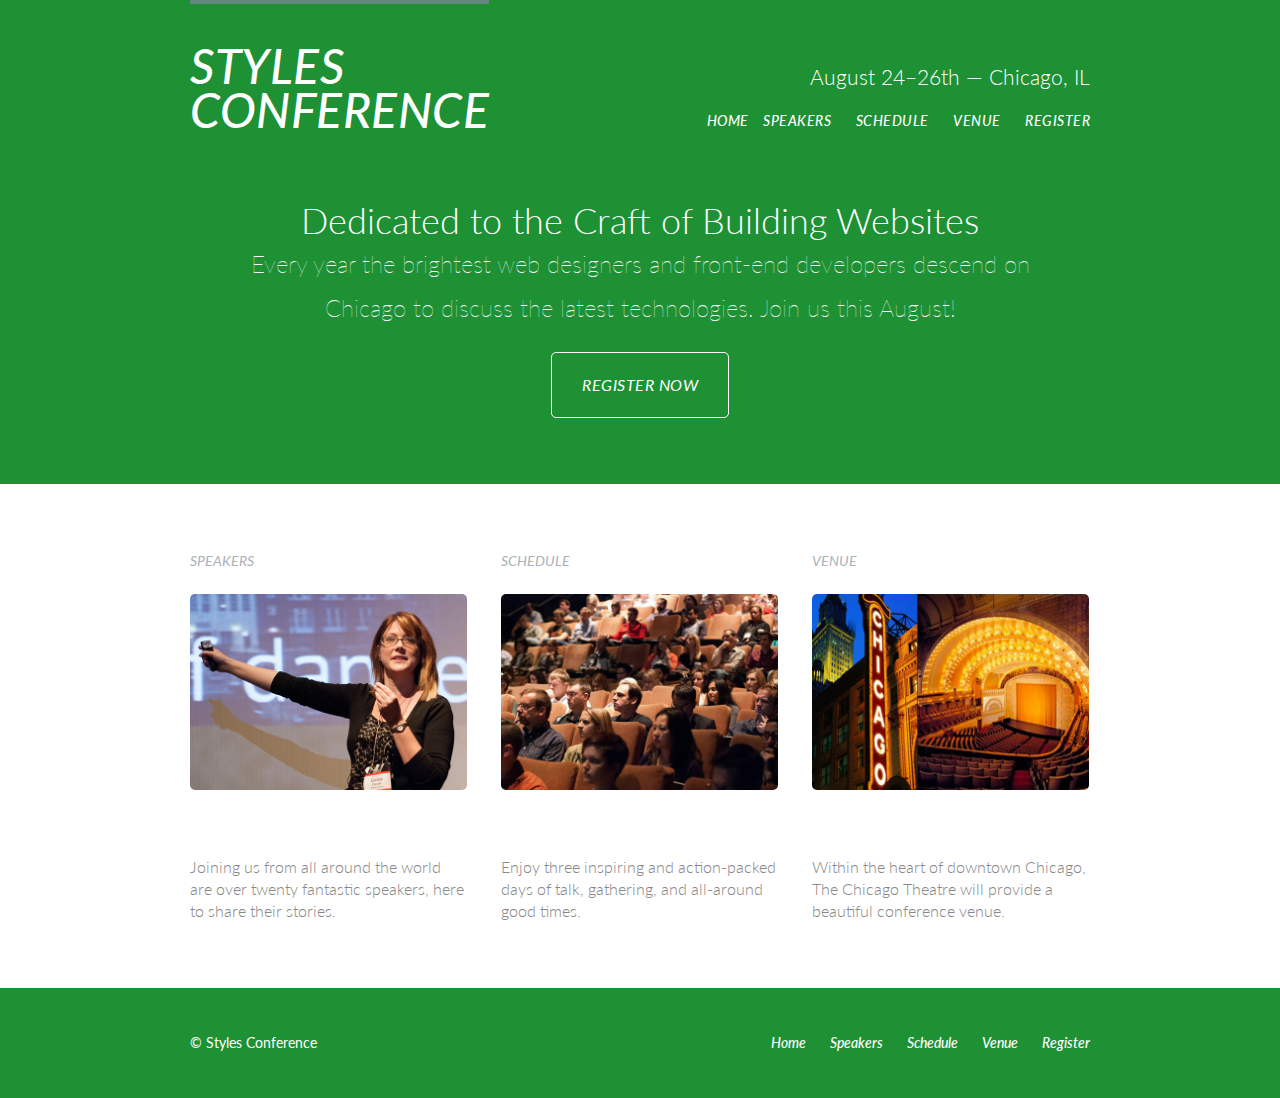
<file: index.html>
<!DOCTYPE html>

<html lang="en">
    
    <head>
        <meta charset="utf-8">
        <title>Styles Conference</title>
        <link rel="stylesheet" href="assets/stylesheets/main.css">
        <link rel="stylesheet" href="http://fonts.googleapis.com/css?family=Lato:100,300,400">
    </head>
       
    <body>
        
        <header class="primary-header container group">
            <h1 class = "logo">
                <a href="index.html">Styles <br> Conference</a>
            </h1> 
            <h3 class="tagline">August 24&ndash;26th &mdash; Chicago, IL</h3>
            <nav class="nav primary-nav">
                <ul>
                    <l i><a href="index.html">Home</a></li>
                    <li><a href="speakers.html">Speakers</a></li>
                    <li><a href="schedule.html">Schedule</a></li>
                    <li><a href="venue.html">Venue</a></li>
                    <li><a href="register.html">Register</a></li>
                </ul>
            </nav>
        </header>
        
        <section class="hero container">
            <h2>Dedicated to the Craft of Building Websites</h2>
            <p>Every year the brightest web designers and front-end developers descend on Chicago to discuss the latest technologies. Join us                  this August!</p>
            <a class="btn btn-alt" href="register.html">Register Now</a>
        </section>
        
        <section class = "row">
            <div class="grid">
        
                <section class="teaser col-1-3">
                    <a href="speakers.html">
                        <h5>Speakers</h5>
                        <img src="assets/images/home/speakers.jpg" alt="Professional Speaker">
                        <h3>World-Class Speakers</h3>
                    </a>
                    <p>Joining us from all around the world are over twenty fantastic speakers, here to share their stories.</p>
                </section>
        
                <section class="teaser col-1-3">
                    <a href="schedule.html">
                        <h5>Schedule</h5>
              <img src="assets/images/home/schedule.jpg" alt="Conference Attendees">
                        <h3>Three Inspiring Days</h3>
                    </a>
                    <p>Enjoy three inspiring and action-packed days of talk, gathering, and all-around good times.</p>
                </section>
        
                <section class="teaser col-1-3">
                    <a href="venue.html">
                        <h5>Venue</h5>
                        <img src="assets/images/home/vvenue.jpg" alt="The Chicago Theatre">
                        <h3>The Chicago Theatre</h3>
                    </a>
                    <p>Within the heart of downtown Chicago, The Chicago Theatre will provide a beautiful conference venue.</p>
                </section>
            </div>
        </section>

        <footer class="primary-footer container group">
            <small>&copy; Styles Conference</small>
            <nav class="nav">
                <ul>
                    <li><a href="index.html">Home</a></li>
                    <li><a href="speakers.html">Speakers</a></li>
                    <li><a href="schedule.html">Schedule</a></li>
                    <li><a href="venue.html">Venue</a></li>
                    <li><a href="register.html">Register</a></li>
                </ul>
            </nav>
        </footer>
        
    </body>
    
</html>
</file>
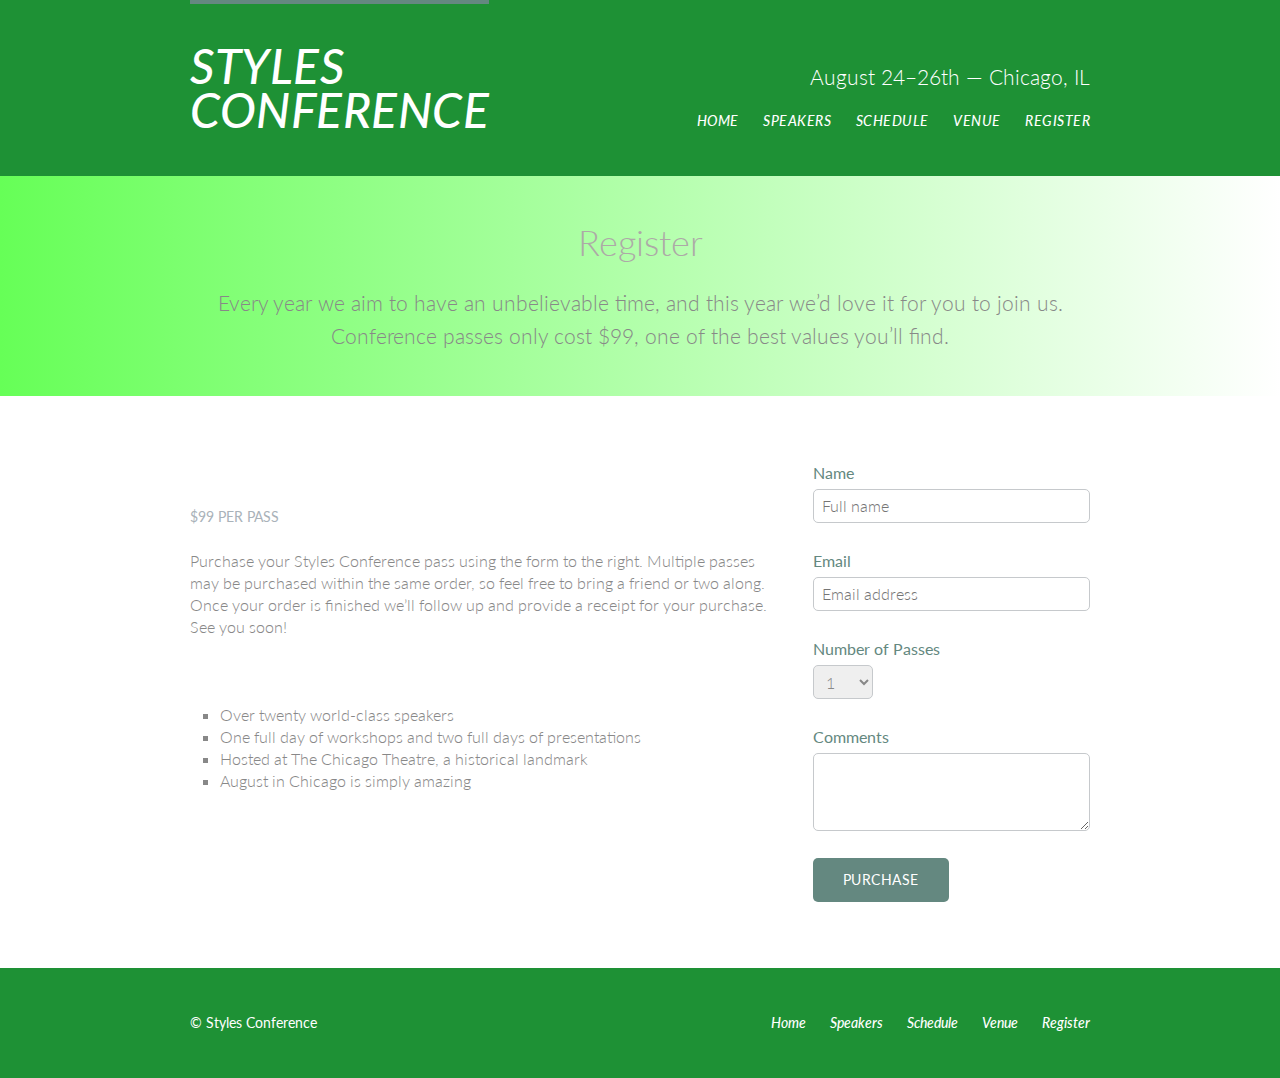
<file: register.html>
<!DOCTYPE html>

<html lang="en">
    
    <head>
        <meta charset="utf-8">
        <title>Register - Styles Conference</title>
        <link rel="stylesheet" href="assets/stylesheets/main.css">
        <link rel="stylesheet" href="http://fonts.googleapis.com/css?family=Lato:100,300,400">
    </head>
    
    <body>
      
    <header class="primary-header container group">
        <h1 class = "logo">
            <a href="index.html">Styles <br> Conference</a>
        </h1> 
        <h3 class="tagline">August 24&ndash;26th &mdash; Chicago, IL</h3>
        <nav class="nav primary-nav">
            <ul>
                <li><a href="index.html">Home</a></li>
                <li><a href="speakers.html">Speakers</a></li>
                <li><a href="schedule.html">Schedule</a></li>
                <li><a href="venue.html">Venue</a></li>
                <li><a href="register.html">Register</a></li>
            </ul>
        </nav>
    </header>
        
    <section class="row-alt">
        <div class="lead container">   
            <h1>Register</h1>
        <p>Every year we aim to have an unbelievable time, and this year we&#8217;d love it for you to join us. Conference passes only cost $99,         one of the best values you&#8217;ll find.</p>      
        </div>
    </section>
         
    <section class="row">
        <div class="grid">
            <section class="col-2-3">
                <h2>Purchase a Conference Pass</h2>
                <h5>$99 per Pass</h5>
                <p>Purchase your Styles Conference pass using the form to the right. Multiple passes may be purchased within the same order, so                   feel free to bring a friend or two along. Once your order is finished we&#8217;ll follow up and provide a receipt for your                       purchase. See you soon!</p>
                <h4>Why Attend?</h4>

                <ul class="why-attend">
                    <li>Over twenty world-class speakers</li>
                    <li>One full day of workshops and two full days of presentations</li>
                    <li>Hosted at The Chicago Theatre, a historical landmark</li>
                    <li>August in Chicago is simply amazing</li>
                </ul>
            </section>
            <form class="col-1-3" action="#" method="post">
                <fieldset class="register-group">
                    <label>
                        Name
                        <input type="text" name="name" placeholder="Full name" required>
                    </label>
                    <label>
                        Email
                        <input type="email" name="email" placeholder="Email address" required>
                    </label>
                    <label>
                        Number of Passes
                        <select name="quantity" required>
                            <option value="1" selected>1</option>
                            <option value="2">2</option>
                            <option value="3">3</option>
                            <option value="4">4</option>
                            <option value="5">5</option>
                        </select>
                    </label>

                    <label>
                        Comments
                        <textarea name="comments"></textarea>
                    </label>
                </fieldset>
                <input class="btn btn-default" type="submit" name="submit" value="Purchase">

            </form>

        </div>
        </section> 
      
    <footer class="primary-footer container group">
        <small>&copy; Styles Conference</small>
        <nav class="nav">
            <ul>
                <li><a href="index.html">Home</a></li>
                <li><a href="speakers.html">Speakers</a></li>
                <li><a href="schedule.html">Schedule</a></li>
                <li><a href="venue.html">Venue</a></li>
                <li><a href="register.html">Register</a></li>
            </ul>
        </nav> 
    </footer>
        
    </body>
    
</html>
</file>
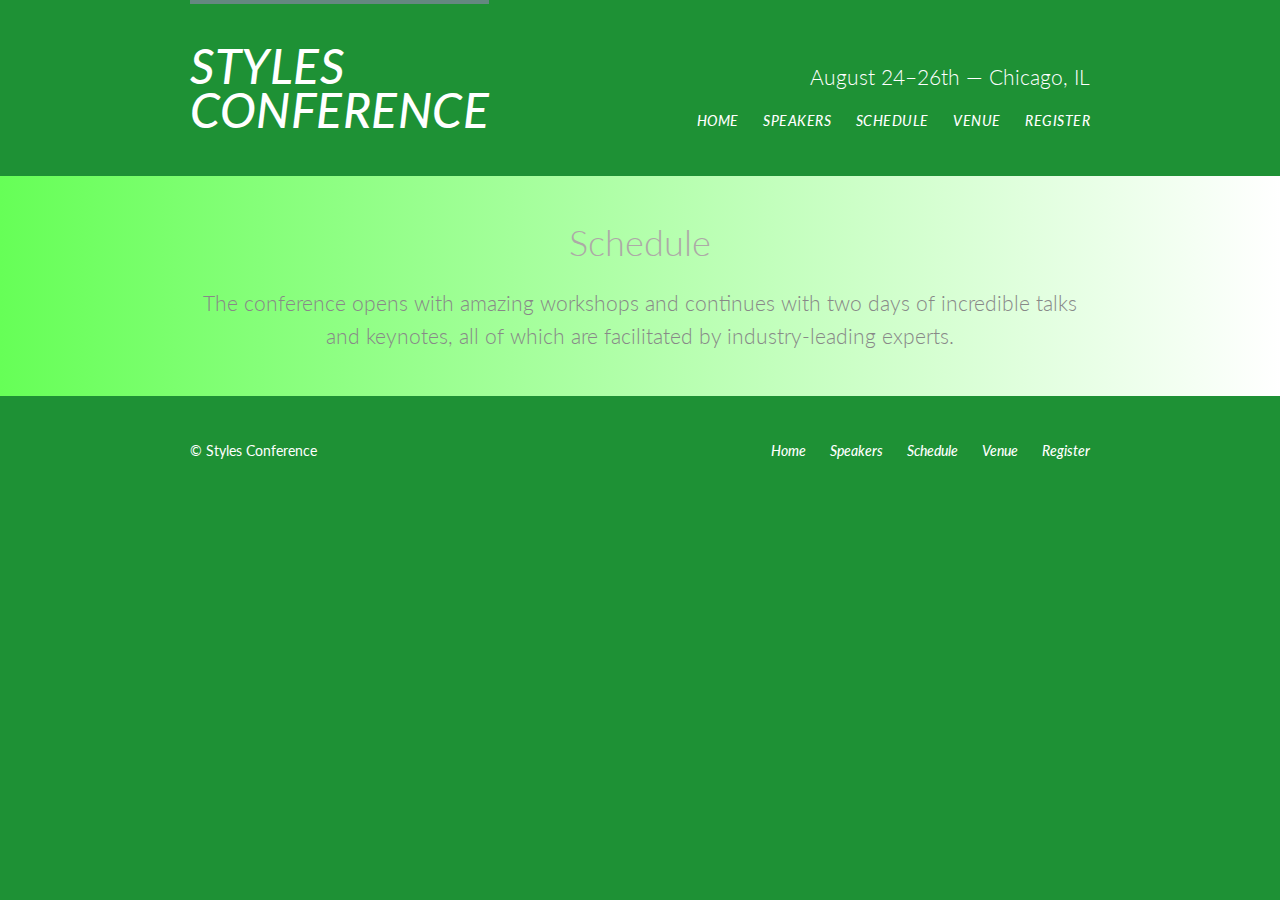
<file: schedule.html>
<!DOCTYPE html>

<html lang="en">
    
    <head>
        <meta charset="utf-8">
        <title>Schedule - Styles Conference</title>
        <link rel="stylesheet" href="assets/stylesheets/main.css">
        <link rel="stylesheet" href="http://fonts.googleapis.com/css?family=Lato:100,300,400">
    </head>
    
    <body>
        
        <header class="primary-header container group">
            <h1 class = "logo">
                <a href="index.html">Styles <br> Conference</a>
            </h1> 
            <h3 class="tagline">August 24&ndash;26th &mdash; Chicago, IL</h3>
            <nav class="nav primary-nav">
                <ul>
                    <li><a href="index.html">Home</a></li>
                    <li><a href="speakers.html">Speakers</a></li>
                    <li><a href="schedule.html">Schedule</a></li>
                    <li><a href="venue.html">Venue</a></li>
                    <li><a href="register.html">Register</a></li>
                </ul>
            </nav>
        </header>

        <section class="row-alt">
            <div class="lead container">
                <h1>Schedule</h1> 
                <p>The conference opens with amazing workshops and continues with two days of incredible talks and keynotes, all of which are facilitated by industry-leading experts.</p>

            </div>
        </section>
        
        <footer class="primary-footer container group">
            <small>&copy; Styles Conference</small>
            <nav class="nav">
                <ul>
                    <li><a href="index.html">Home</a></li>
                    <li><a href="speakers.html">Speakers</a></li>
                    <li><a href="schedule.html">Schedule</a></li>
                    <li><a href="venue.html">Venue</a></li>
                    <li><a href="register.html">Register</a></li>
                </ul>
            </nav>
      </footer>
        
    </body>
    
</html>
</file>
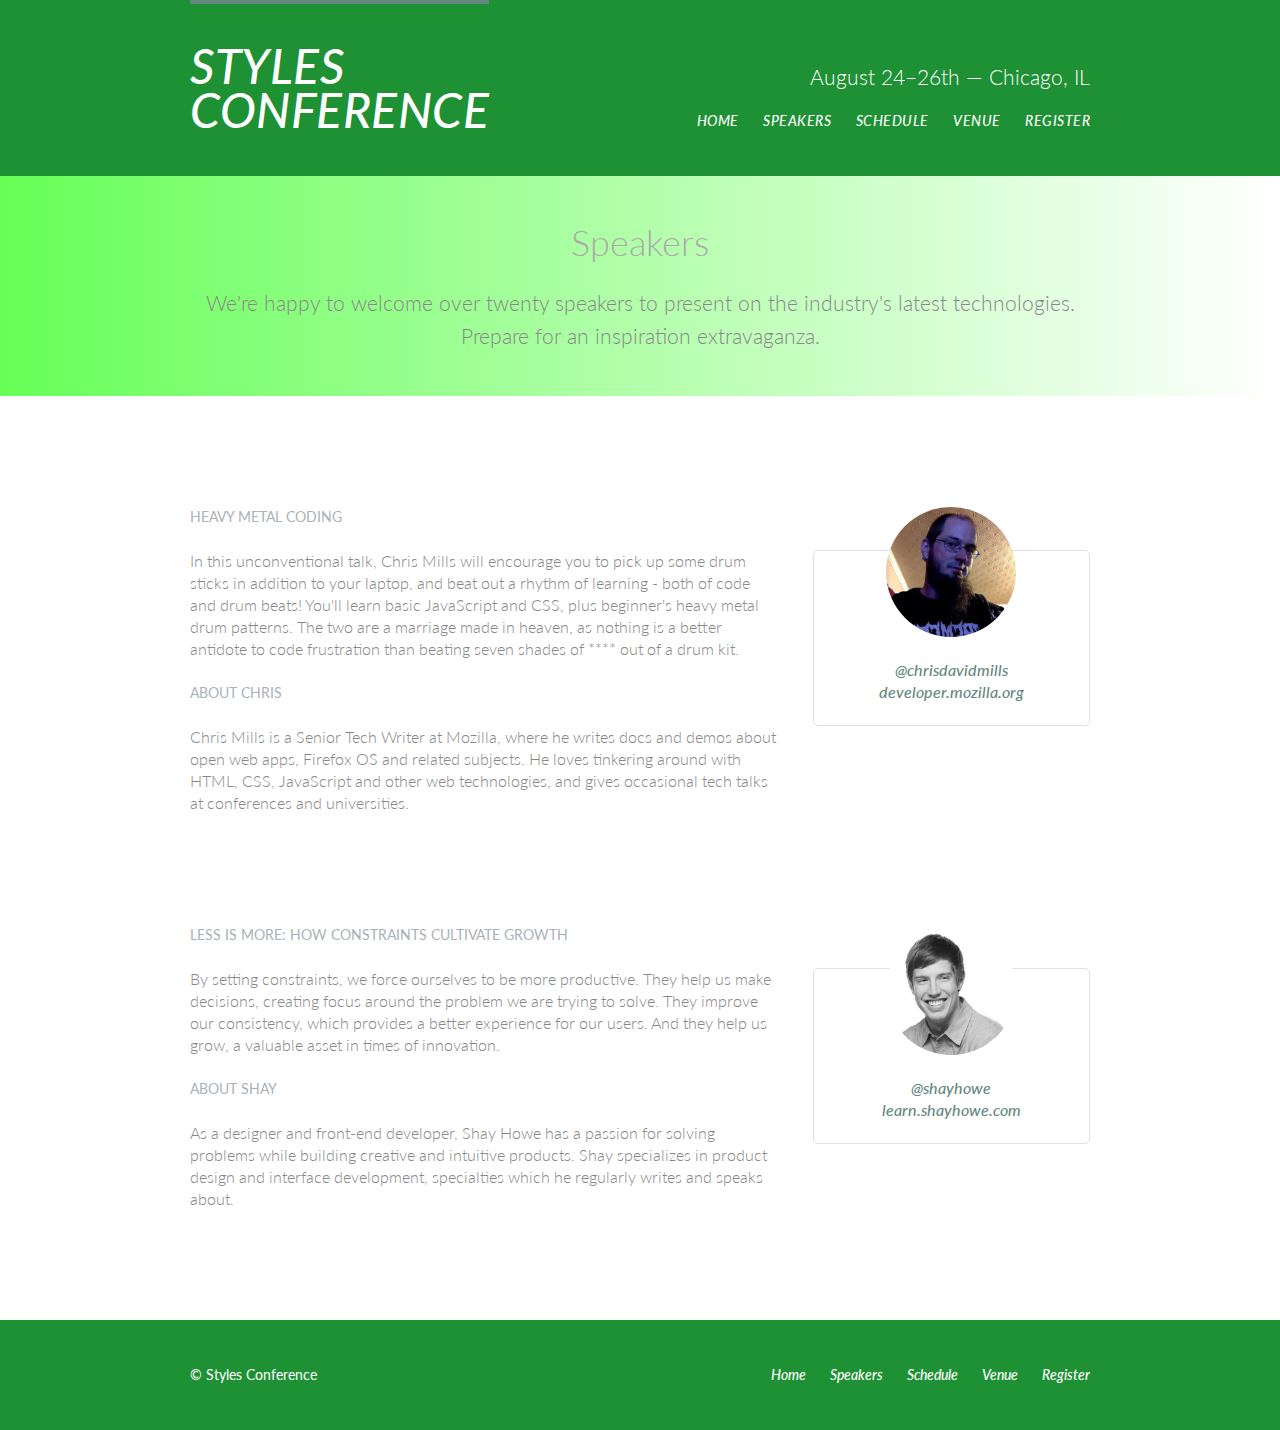
<file: speakers.html>
<!DOCTYPE html>

<html lang="en">
    
    <head>
        <meta charset="utf-8">
        <title>Speakers - Styles Conference</title>
        <link rel="stylesheet" href="assets/stylesheets/main.css">
        <link rel="stylesheet" href="http://fonts.googleapis.com/css?family=Lato:100,300,400">
    </head>
       
    <body>
        
    <header class="primary-header container group">
        <h1 class = "logo">
            <a href="index.html">Styles <br> Conference</a>
        </h1> 
        <h3 class="tagline">August 24&ndash;26th &mdash; Chicago, IL</h3>
        <nav class="nav primary-nav">
            <ul>
                <li><a href="index.html">Home</a></li>
                <li><a href="speakers.html">Speakers</a></li>
                <li><a href="schedule.html">Schedule</a></li>
                <li><a href="venue.html">Venue</a></li>
                <li><a href="register.html">Register</a></li>
            </ul>
        </nav>
    </header>

    <section class="row-alt">
        <div class="lead container">
            <h1>Speakers</h1>
            <p>We're happy to welcome over twenty speakers to present on the industry's latest technologies. Prepare for an                         inspiration extravaganza.</p>
        </div>
    </section>
      
    <section class="row">
        <div class="grid">
            
            <section class="speaker" id="chris-mills">
                <div class="col-2-3">
                    <h2>Chris Mills</h2>
                    <h5>Heavy Metal Coding</h5>
                    <p>In this unconventional talk, Chris Mills will encourage you to pick up some drum sticks in addition to your laptop, and beat out a rhythm of learning - both of code and drum beats! You'll learn basic JavaScript and CSS, plus beginner's heavy metal drum patterns. The two are a marriage made in heaven, as nothing is a better antidote to code frustration than beating seven shades of **** out of a drum kit.</p>
                    <h5>About Chris</h5>
                    <p>Chris Mills is a Senior Tech Writer at Mozilla, where he writes docs and demos about open web apps, Firefox OS and related subjects. He loves tinkering around with HTML, CSS, JavaScript and other web technologies, and gives occasional tech talks at conferences and universities.</p>
                </div>
                <aside class="col-1-3">
                    <div class="speaker-info">
                        <img src="assets/images/speakers/chris.jpg" alt="Chris Mills">
                        <ul>
                            <li><a href="https://twitter.com/chrisdavidmills">@chrisdavidmills</a></li>
                            <li><a href="https://developer.mozilla.org/">developer.mozilla.org</a></li>
                        </ul>
                    </div>
                </aside>
            </section>

            <section class="speaker" id="shay-howe">
                <div class="col-2-3">
                    <h2>Shay Howe</h2>
                    <h5>Less Is More: How Constraints Cultivate Growth</h5>
                    <p>By setting constraints, we force ourselves to be more productive. They help us make decisions, creating focus around the problem we are trying to solve. They improve our consistency, which provides a better experience for our users. And they help us grow, a valuable asset in times of innovation.</p>
                    <h5>About Shay</h5>
                    <p>As a designer and front-end developer, Shay Howe has a passion for solving problems while building creative and intuitive products. Shay specializes in product design and interface development, specialties which he regularly writes and speaks about.</p>
                </div>
                <aside class="col-1-3">
                    <div class="speaker-info">
                        <img src="assets/images/speakers/shay.jpg" alt="Shay Howe">
                        <ul>
                            <li><a href="https://twitter.com/shayhowe">@shayhowe</a></li>
                            <li><a href="http://learn.shayhowe.com/">learn.shayhowe.com</a></li>
                        </ul>
                    </div>
                </aside>
            </section>

        </div>
    </section>
    
    <footer class="primary-footer container group">
        <small>&copy; Styles Conference</small>
        <nav class="nav">
            <ul>
                <li><a href="index.html">Home</a></li>
                <li><a href="speakers.html">Speakers</a></li>
                <li><a href="schedule.html">Schedule</a></li>
                <li><a href="venue.html">Venue</a></li>
                <li><a href="register.html">Register</a></li>
            </ul>
        </nav> 
    </footer>
        
    </body>
    
</html>
</file>
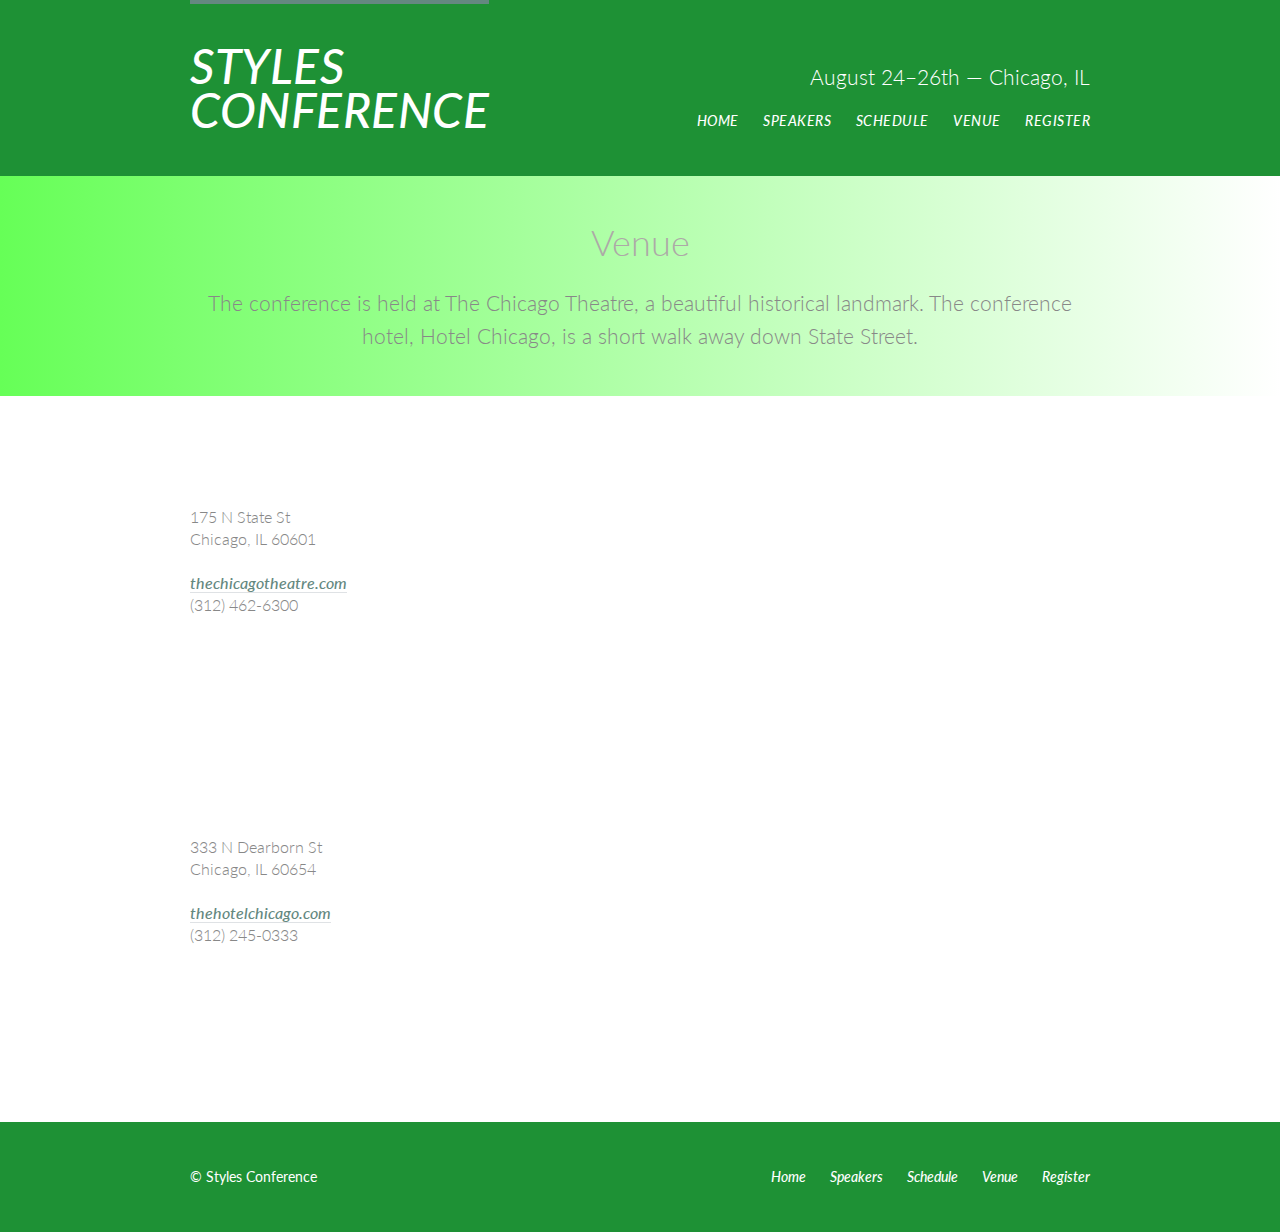
<file: venue.html>
<!DOCTYPE html>

<html lang="en">
    
    <head>
        <meta charset="utf-8">
        <title>Venue - Styles Conference</title>
        <link rel="stylesheet" href="assets/stylesheets/main.css">
        <link rel="stylesheet" href="http://fonts.googleapis.com/css?family=Lato:100,300,400">
    </head>
    
    <body>
      
        <header class="primary-header container group">
            <h1 class = "logo">
                <a href="index.html">Styles <br> Conference</a>
            </h1> 
            <h3 class="tagline">August 24&ndash;26th &mdash; Chicago, IL</h3>
            <nav class="nav primary-nav">
                <ul>
                    <li><a href="index.html">Home</a></li>
                    <li><a href="speakers.html">Speakers</a></li>
                    <li><a href="schedule.html">Schedule</a></li>
                    <li><a href="venue.html">Venue</a></li>
                    <li><a href="register.html">Register</a></li>
                </ul>
            </nav>
        </header>
        
        <section class="row-alt">
            <div class="lead container">
                <h1>Venue</h1>
                <p>The conference is held at The Chicago Theatre, a beautiful historical landmark. The conference hotel, Hotel Chicago, is a                      short walk away down State Street.</p>    
            </div>
        </section>
        
        <section class="row">
            <div class="grid">

                <section class="venue-theatre">                
                    <div class="col-1-3">
                        <h2>Chicago Theatre</h2>
                        <p>175 N State St <br> Chicago, IL 60601</p>
                        <p><a href="http://www.thechicagotheatre.com/">thechicagotheatre.com</a> <br> (312) 462-6300</p>
                    </div>
                    <iframe class="venue-map col-2-3" src="https://www.google.com/maps/embed?pb=!1m5!3m3!1m2!1s0x880e2ca55810a493%3A0x4700ddf60fcbfad6!2schicago+theatre!5e0!3m2!1sen!2sus!4v1388701393606"></iframe>
                </section>

                <section class="venue-hotel">
                    <div class="col-1-3">
                        <h2>Hotel Chicago</h2>
                        <p>333 N Dearborn St <br> Chicago, IL 60654</p>
                        <p><a href="http://www.thehotelchicago.com/">thehotelchicago.com</a> <br> (312) 245-0333</p>
                    </div>
                    <iframe class="venue-map col-2-3" src="https://www.google.com/maps/embed?pb=!1m5!3m3!1m2!1s0x880e2cb1da049173%3A0xa5c91d255a775f0b!2sHotel+Sax+Chicago%2C+North+Dearborn+Street%2C+Chicago%2C+IL!5e0!3m2!1sen!2sus!4v1388702493978"></iframe>
                </section>
                
            </div>
        </section> 
          
    <footer class="primary-footer container group">
        <small>&copy; Styles Conference</small>
        <nav class="nav">
            <ul>
                <li><a href="index.html">Home</a></li>
                <li><a href="speakers.html">Speakers</a></li>
                <li><a href="schedule.html">Schedule</a></li>
                <li><a href="venue.html">Venue</a></li>
                <li><a href="register.html">Register</a></li>
            </ul>
        </nav>
    </footer>
        
    </body>
    
</html>
</file>
<file: assets/stylesheets/main.css>
html, body, div, span, applet, object, iframe,
h1, h2, h3, h4, h5, h6, p, blockquote, pre,
a, abbr, acronym, address, big, cite, code,
del, dfn, em, img, ins, kbd, q, s, samp,
small, strike, strong, sub, sup, tt, var,
b, u, i, center,
dl, dt, dd, ol, ul, li,
fieldset, form, label, legend,
table, caption, tbody, tfoot, thead, tr, th, td,
article, aside, canvas, details, embed,
figure, figcaption, footer, header, hgroup,
menu, nav, output, ruby, section, summary,
time, mark, audio, video {
  margin: 0;
  padding: 0;
  border: 0;
  font-size: 100%;
  font: inherit;
  vertical-align: baseline;
}

.container {
  margin: 0 auto;
  padding-left: 30px;
  padding-right: 30px;
  width: 960px;
}

article, aside, details, figcaption, figure,
footer, header, hgroup, menu, nav, section {
  display: block;
}
body {
  background-color: #1E9135;
  color: #888;
  font: 300 16px/22px "Lato", "Open Sans", "Helvetica Neue", Helvetica, Arial, sans-serif;
}
ol, ul {
  list-style: none;
}
blockquote, q {
  quotes: none;
}
blockquote:before, blockquote:after,
q:before, q:after {
  content: '';
  content: none;
}
table {
  border-collapse: collapse;
  border-spacing: 0;
}



*,
*:before,
*:after {
  -webkit-box-sizing: border-box;
     -moz-box-sizing: border-box;
          box-sizing: border-box;
}
.col-1-3 {
  width: 33.00%;
}
.col-2-3 {
  width: 66.52%;
}
.col-1-3,
.col-2-3 {
  display: inline-block;
  vertical-align: top;
}
.grid,
.col-1-3,
.col-2-3 {
  padding-left: 15px;
  padding-right: 15px;
}
.container,
.grid {
  margin: 0 auto;
  width: 960px;
}
.container {
  padding-left: 30px;
  padding-right: 30px;
}


.group:before,
.group:after {
  content: "";
  display: table;
}
.group:after {
  clear: both;
}
.group {
  clear: both;
  *zoom: 1;
}



h1, h3, h4, h5, p {
  margin-bottom: 22px;
}


.btn {
  border-radius: 5px;
  color: #fff;
  cursor: pointer;
  display: inline-block;
  font-weight: 400;
  letter-spacing: .5px;
  margin: 0;
  text-transform: uppercase;
}
.btn-alt {
  border: 1px solid #fff;
  padding: 10px 30px;
}
.btn-alt:hover {
  background: #fff;
  color: #648880;
}
.btn-default {
  border: 0;
  background: #648880;
  padding: 11px 30px;
  font-size: 14px;
}
.btn-default:hover {
  background: #77a198;
}

.hero {
  color: #fff;
  line-height: 44px;
  padding: 22px 80px 66px 80px;
  text-align: center;
}
.hero h2 {
  font-size: 36px;
}
.hero p {
  font-size: 24px;
  font-weight: 100;
}

.logo {
  float: left;
}
.logo {
  border-top: 4px solid #648880;
  float: left;
  font-size: 48px;
  font-weight: 100;
  letter-spacing: .5px;
  line-height: 44px;
  padding: 40px 0 22px 0;
  text-transform: uppercase;
}
.primary-header a,
.primary-footer a {
  color: #fff;
}
.primary-header a:hover,
.primary-footer a:hover {
  color: #648880;
}


.primary-footer {
  color: #648880;
  font-size: 14px;
  padding-bottom: 44px;
  padding-top: 44px;
}
.primary-footer small {
  float: left;
  font-weight: 400;
  color: white;  
}


body {
  color: #888;
  font: 300 16px/22px "Lato", "Open Sans", "Helvetica Neue", Helvetica, Arial, sans-serif;
}
h1, h2, h3, h4 {
  color: #FFFFFF;
}
h1 {
  font-size: 36px;
  line-height: 44px;
    color: #ADA9A7;
}
h2 {
  font-size: 36px;
  line-height: 44px;
}
h3 {
  font-size: 21px;
}
h4 {
  font-size: 18px;
}
h5 {
  color: #a9b2b9;
  font-size: 14px;
  font-weight: 400;
  text-transform: uppercase;
}
strong {
  font-weight: 400;
}
cite, em {
  font-style: italic;
}


a {
  color: #648880;
  text-decoration: none;
  font-weight: 500;
  font-style: italic;    
}
a:hover {
  color: #648880;
}
p a {
  border-bottom: 1px solid #dfe2e5;
}

.nav {
  text-align: right;
}
.tagline {
  margin: 66px 0 22px 0;
  text-align: right;
}
.primary-nav {
  font-size: 14px;
  font-weight: 400;
  letter-spacing: .5px;
  text-transform: uppercase;
}
.nav li {
  display: inline-block;
  margin: 0 10px;
  vertical-align: top;
}
.nav li:last-child {
  margin-right: 0;
}

.row,
.row-alt{
  min-width: 960px;
}
.row {
  background: #fff;
  padding: 66px 0 44px 0;
}
.row-alt {
   background: #cbe2c1;
   background: -webkit-linear-gradient(to left, #FFFFFF, #66FF57);
   background: -moz-linear-gradient(to left, #FFFFFF, #66FF57);
   background: linear-gradient(to left, #FFFFFF, #66FF57);
   padding: 44px 0 22px 0;
 }

.lead {
  text-align: center;
}
.lead p {
  font-size: 21px;
  line-height: 33px;
}

.speaker-info {
  border: 1px solid #dfe2e5;
  border-radius: 5px;
  margin-top: 88px;
  padding: 22px 0;
  text-align: center;
}
.speaker {
  margin-bottom: 44px;
}

.teaser img {
  border-radius: 5px;
  display: block;
  margin-bottom: 22px;
  max-width: 100%
}
.speaker-info img {
  border-radius: 50%;
  height: 130px;
  margin: -66px 0 22px 0;
  vertical-align: top;
}
.speaker-info {
  border: 1px solid #dfe2e5;
  border-radius: 5px;
  margin-top: 88px;
  padding-bottom: 22px;
  text-align: center;
}

.venue-theatre {
  margin-bottom: 66px;
}
.venue-hotel {
  margin-bottom: 22px;
}
.venue-map {
  height: 264px;
}


.why-attend {
  list-style: square;
  margin: 0 0 22px 30px;
}
form {
  margin-bottom: 22px;
}
input,
select,
textarea {
  font: 300 16px/22px "Lato", "Open Sans", "Helvetica Neue", Helvetica, Arial, sans-serif;
}
.register-group label {
  color: #648880;
  cursor: pointer;
  font-weight: 400;
}
.register-group input,
.register-group select,
.register-group textarea {
  border: 1px solid #c6c9cc;
  border-radius: 5px;
  color: #888;
  display: block;
  margin: 5px 0 27px 0;
  padding: 5px 8px;
}
.register-group input,
.register-group textarea {
  width: 100%;
}
.register-group select {
  height: 34px;
  width: 60px;
}
.register-group textarea {
  height: 78px;
}
</file>
